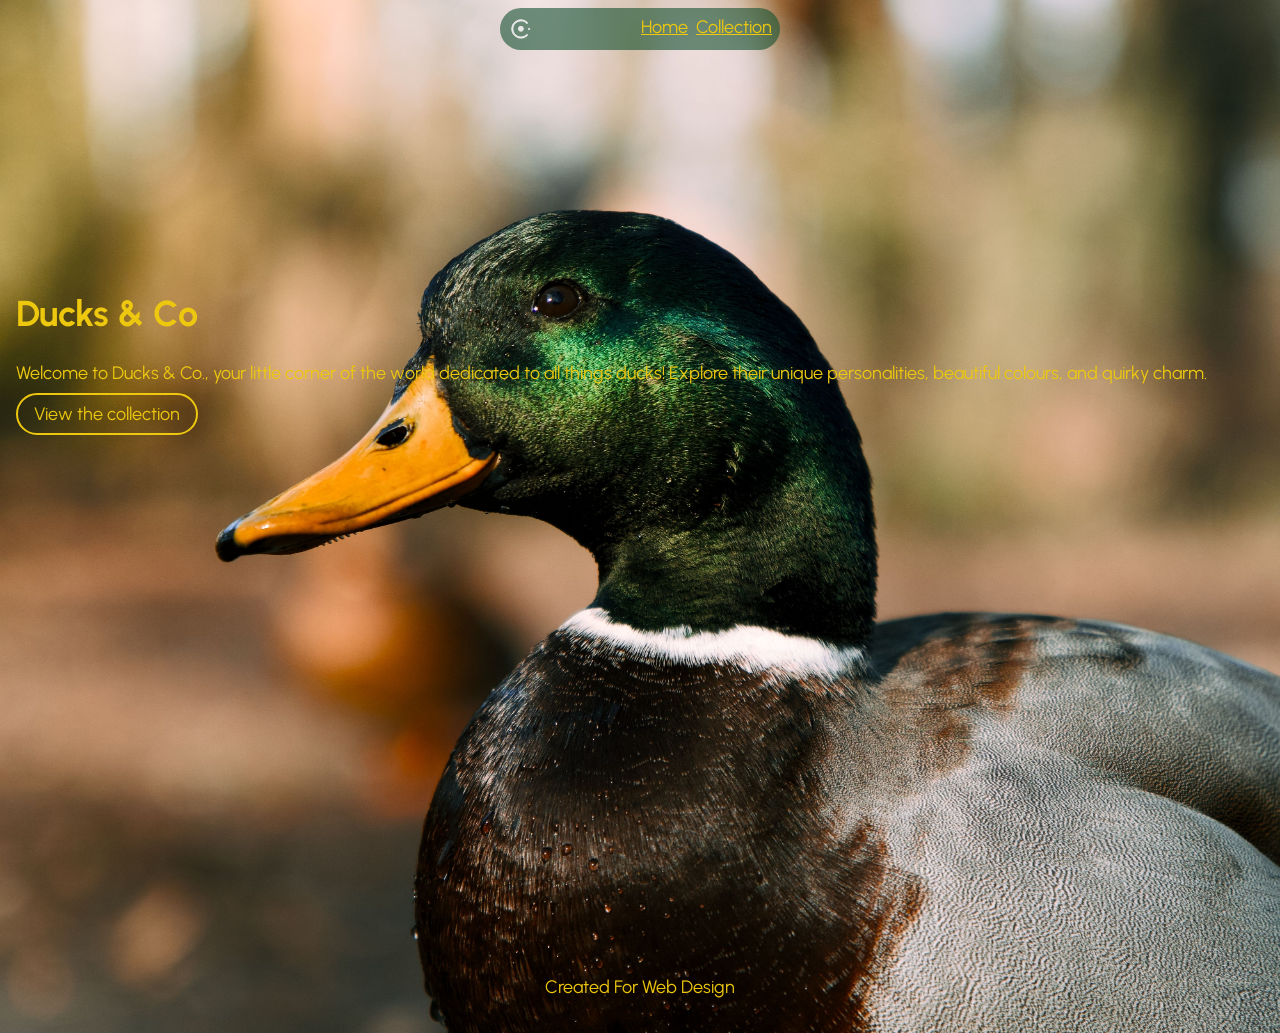
<file: index.html>
<!-- COLLECTION -->

<!DOCTYPE html>
<head>
  <title>Duck</title>
  <meta name="viewport" content="width=device-width, initial-scale=1">
  <link rel="stylesheet" href="styles.css">

  <link rel="preconnect" href="https://fonts.googleapis.com">
  <link rel="preconnect" href="https://fonts.gstatic.com" crossorigin>
  <link href="https://fonts.googleapis.com/css2?family=Urbanist:ital,wght@0,100..900;1,100..900&display=swap" rel="stylesheet">
   
</head>


<body class="bg-image">




  <!-- HEADER -->
  <header>

    <img src="images/collection-icon.svg" alt="Collection icon">

      <a href="index.html">Home</a>
      <a href="collection.html">Collection</a>

  </header>


  <!-- MAIN CONTENT-->
  <main>
    
    <h1>Ducks & Co</h1>
    <p>Welcome to Ducks & Co., your little corner of the world dedicated to all things ducks! Explore their unique personalities, beautiful colours, and quirky charm.</p>

    <a href="collection.html" class="button">View the collection</a>


  </main>



  <!-- FOOTER -->
  <footer>
    <p>Created For Web Design</p>
  </footer>



</body>
</file>
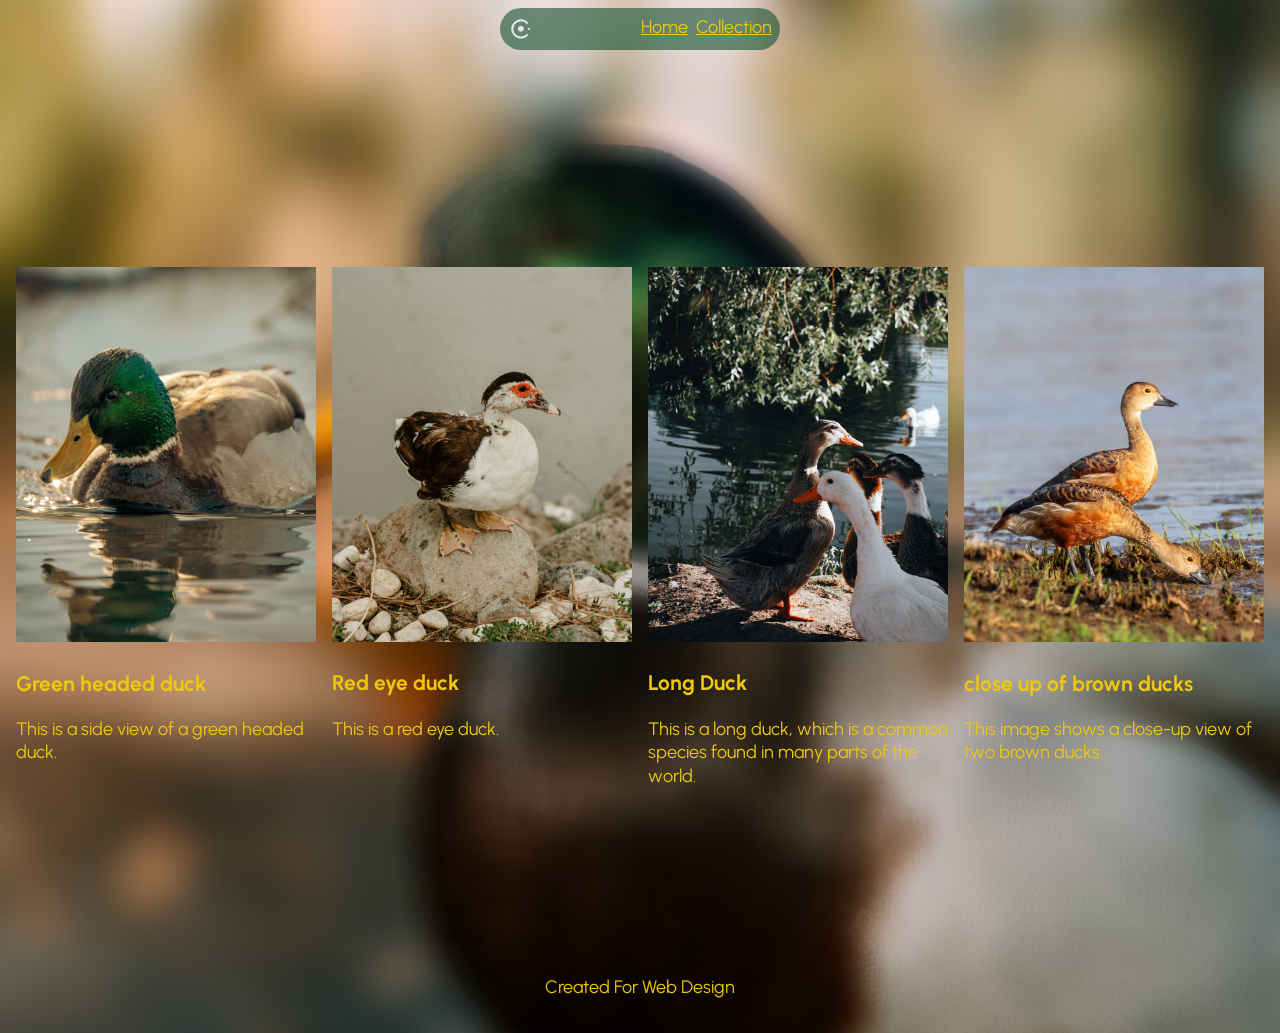
<file: collection.html>
<!-- COLLECTION -->

<!DOCTYPE html>
<head>
  <title>Ducks</title>
  <meta name="viewport" content="width=device-width, initial-scale=1">
  <link rel="stylesheet" href="styles.css">

  <link rel="preconnect" href="https://fonts.googleapis.com">
  <link rel="preconnect" href="https://fonts.gstatic.com" crossorigin>
  <link href="https://fonts.googleapis.com/css2?family=Urbanist:ital,wght@0,100..900;1,100..900&display=swap" rel="stylesheet">
   
</head>


<body class="collection-page">



  <!-- HEADER -->
  <header>

    <img src="images/collection-icon.svg" alt="Collection icon">

      <a href="index.html">Home</a>
      <a href="collection.html">Collection</a>

  </header>


  <!-- MAIN CONTENT-->
  <main>
   <div class="grid">

    <div>
    <img src="images/water duck.jpg" alt="Side View Duck">
    <h3>Green headed duck</h3>
    <p>This is a side view of a green headed duck.</p>
    </div>

    <div>
    <img src="images/red eye duck.jpg" alt="Water Ducks">
    <h3> Red eye duck</h3>
    <p>This is a red eye duck.</p>
    </div>
            
<div>
    <img src="images/longduck.jpg" alt="Long Duck">
    <h3> Long Duck</h3>
    <p>This is a long duck, which is a common species found in many parts of the world. </p>
    </div>
            
        <div>
    <img src="images/brown ducks.jpg" alt="Close up of brown ducks">
    <h3> close up of brown ducks</h3>
    <p>This image shows a close-up view of two brown ducks. </p>
    </div>
    
  </main>



  <!-- FOOTER -->
  <footer>
    <p>Created For Web Design</p>
  </footer>



</body>
</file>
<file: styles.css>
/* COLLECTION */


* {
  box-sizing: border-box;
}

body {
  background: #074826;
  color: #edc80f;
  margin: 0;
  padding: 0; 
  line-height: 1.3;
  font-size: 18px;
  min-height: 100vh;
  max-width: 100vw;
  font-family: "Urbanist", sans-serif;
  font-optical-sizing: auto;
 
}


img {
  max-width: 100%;
}

.bg-image {
  background-image: url(images/Close\ up.jpg );
  background-size: cover;
  background-repeat: no-repeat; 
  background-position: center;
}

.button {
  color: inherit;
  text-decoration: none;
  border: 2px solid;
  padding: 8px 16px;
  border-radius: 24px

}

.button:hover {
  border-style: dotted;
}

main{ 
  padding:16px;
  max-width: 1400px;
  margin: 0 auto;
  padding-top: 25vh;
  min-height: 100vh;
  margin-right: auto;
  margin-left: auto;
}


footer {
  text-align: center;
  padding: 16px;
}

header{
  background-color: #0748268f;
  max-width: 280px;
  padding: 8px;
  border-radius: 24px;
  display: grid;
  grid-template-columns: 2fr auto auto;
  gap: 8px;
  margin: 0 auto;
  position: sticky;
  top: 8px;
  backdrop-filter: blur(8px);
}

a{
color: #edc80f;
}

.grid{
  display:grid;
  grid-template-columns: repeat(auto-fit, minmax(200px, 1fr));
  gap: 16px;
  align-items: start;
}

/* Collection page background */
.collection-page {
  background-image: url("images/blurred.jpg");
  background-size: cover;
  background-position: center;
  background-repeat: no-repeat;
  background-attachment: fixed;
}
</file>
